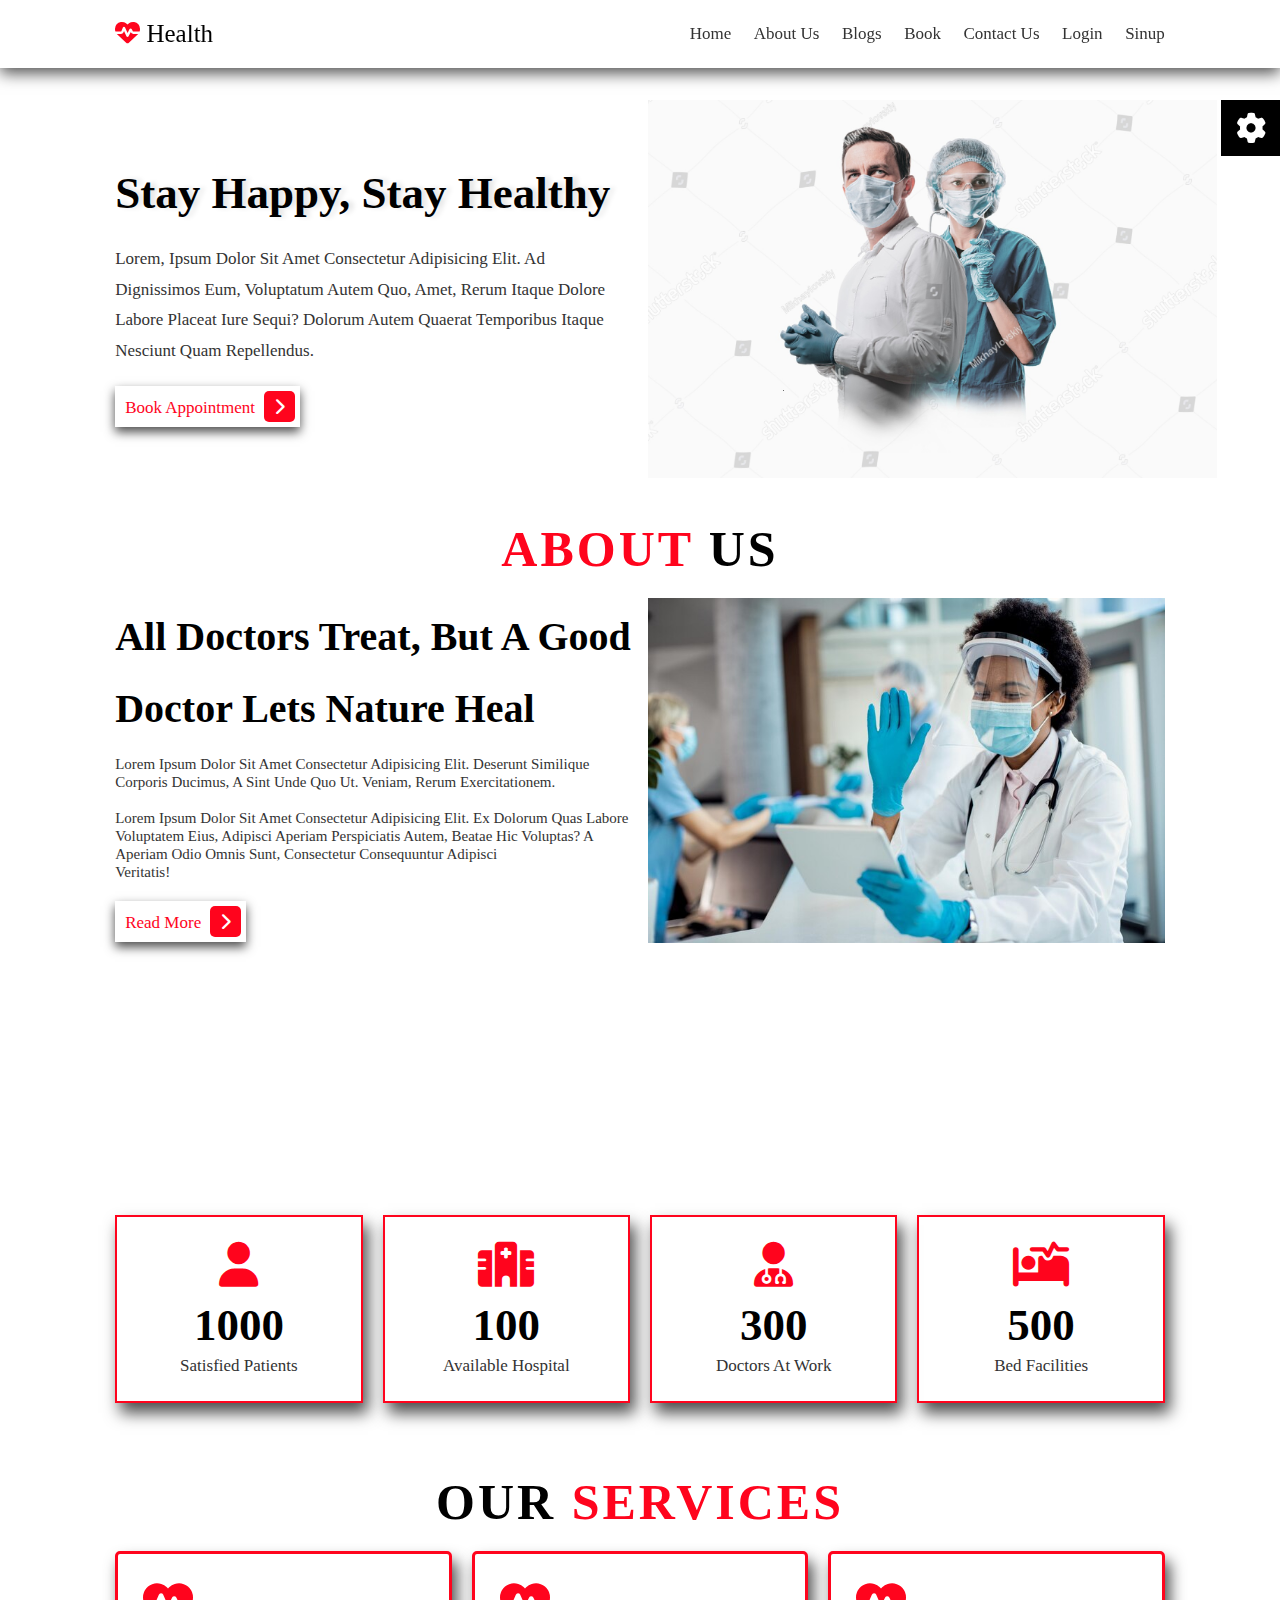
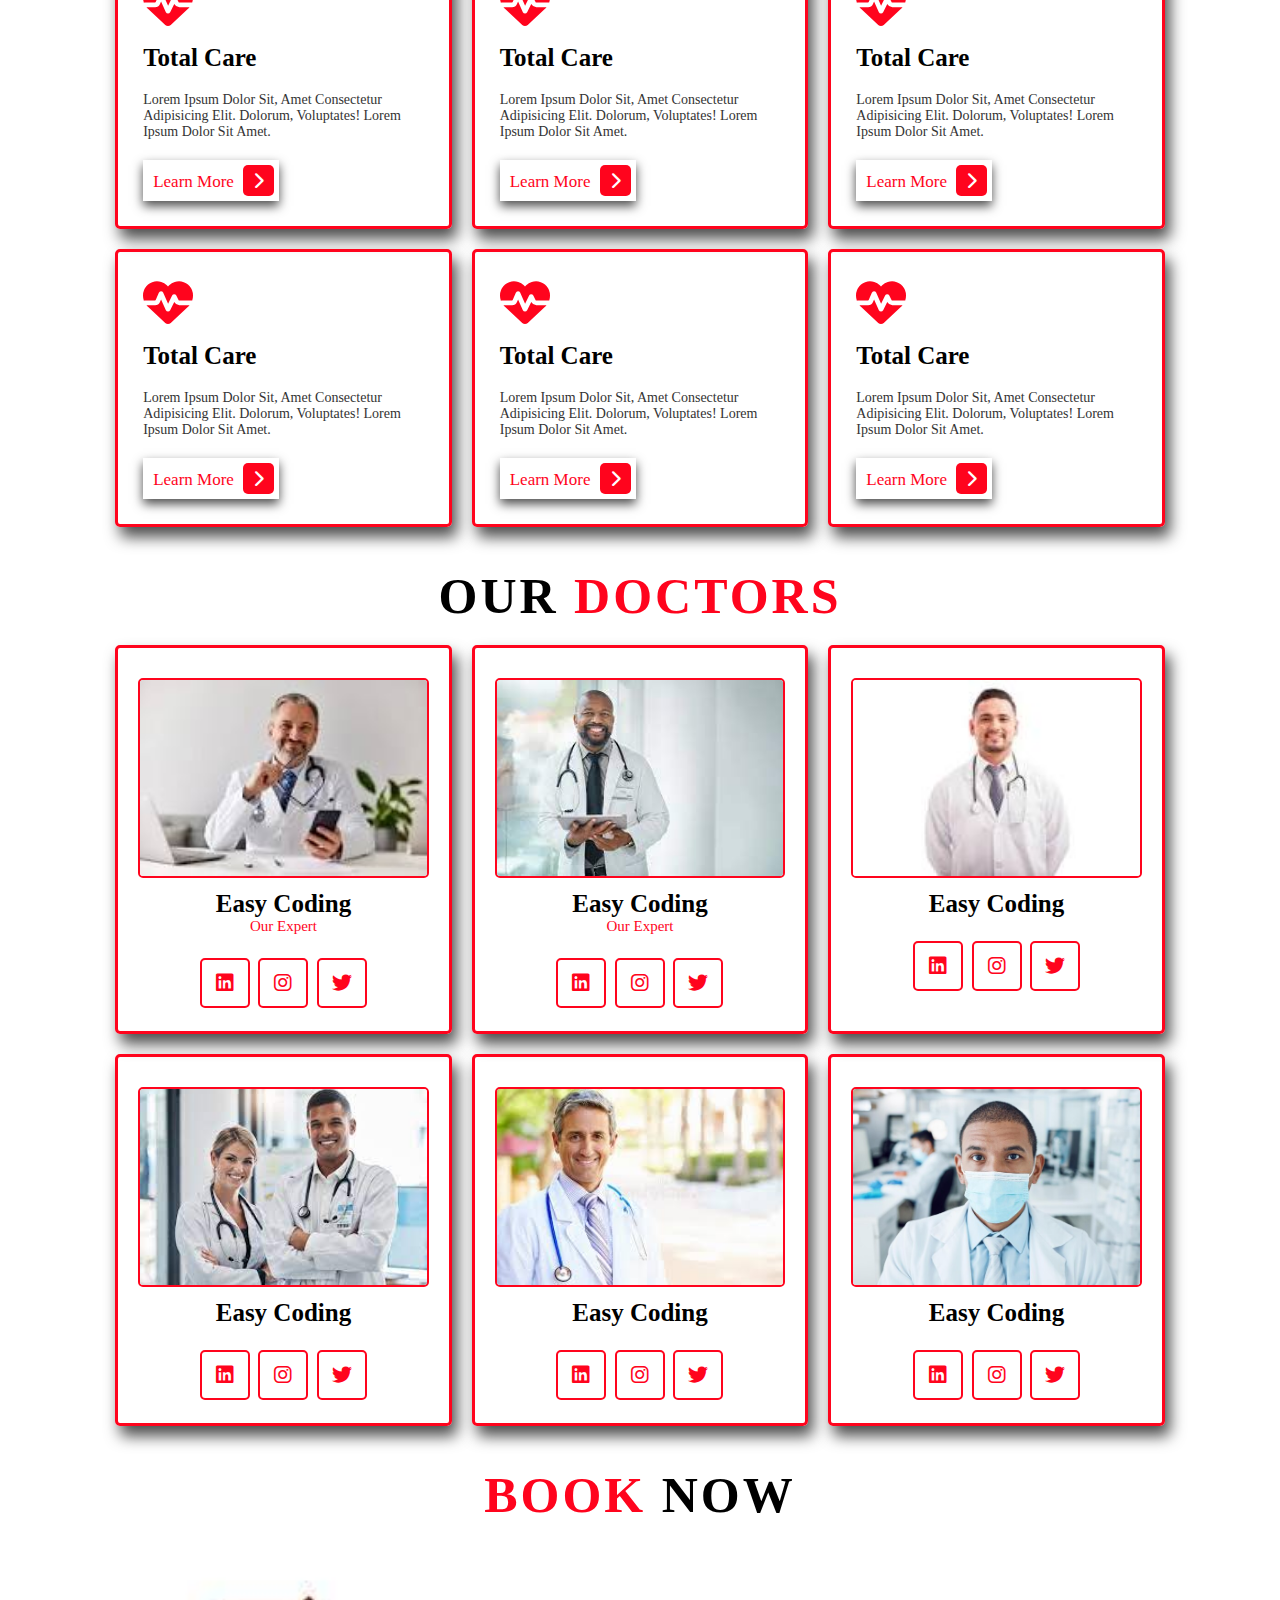
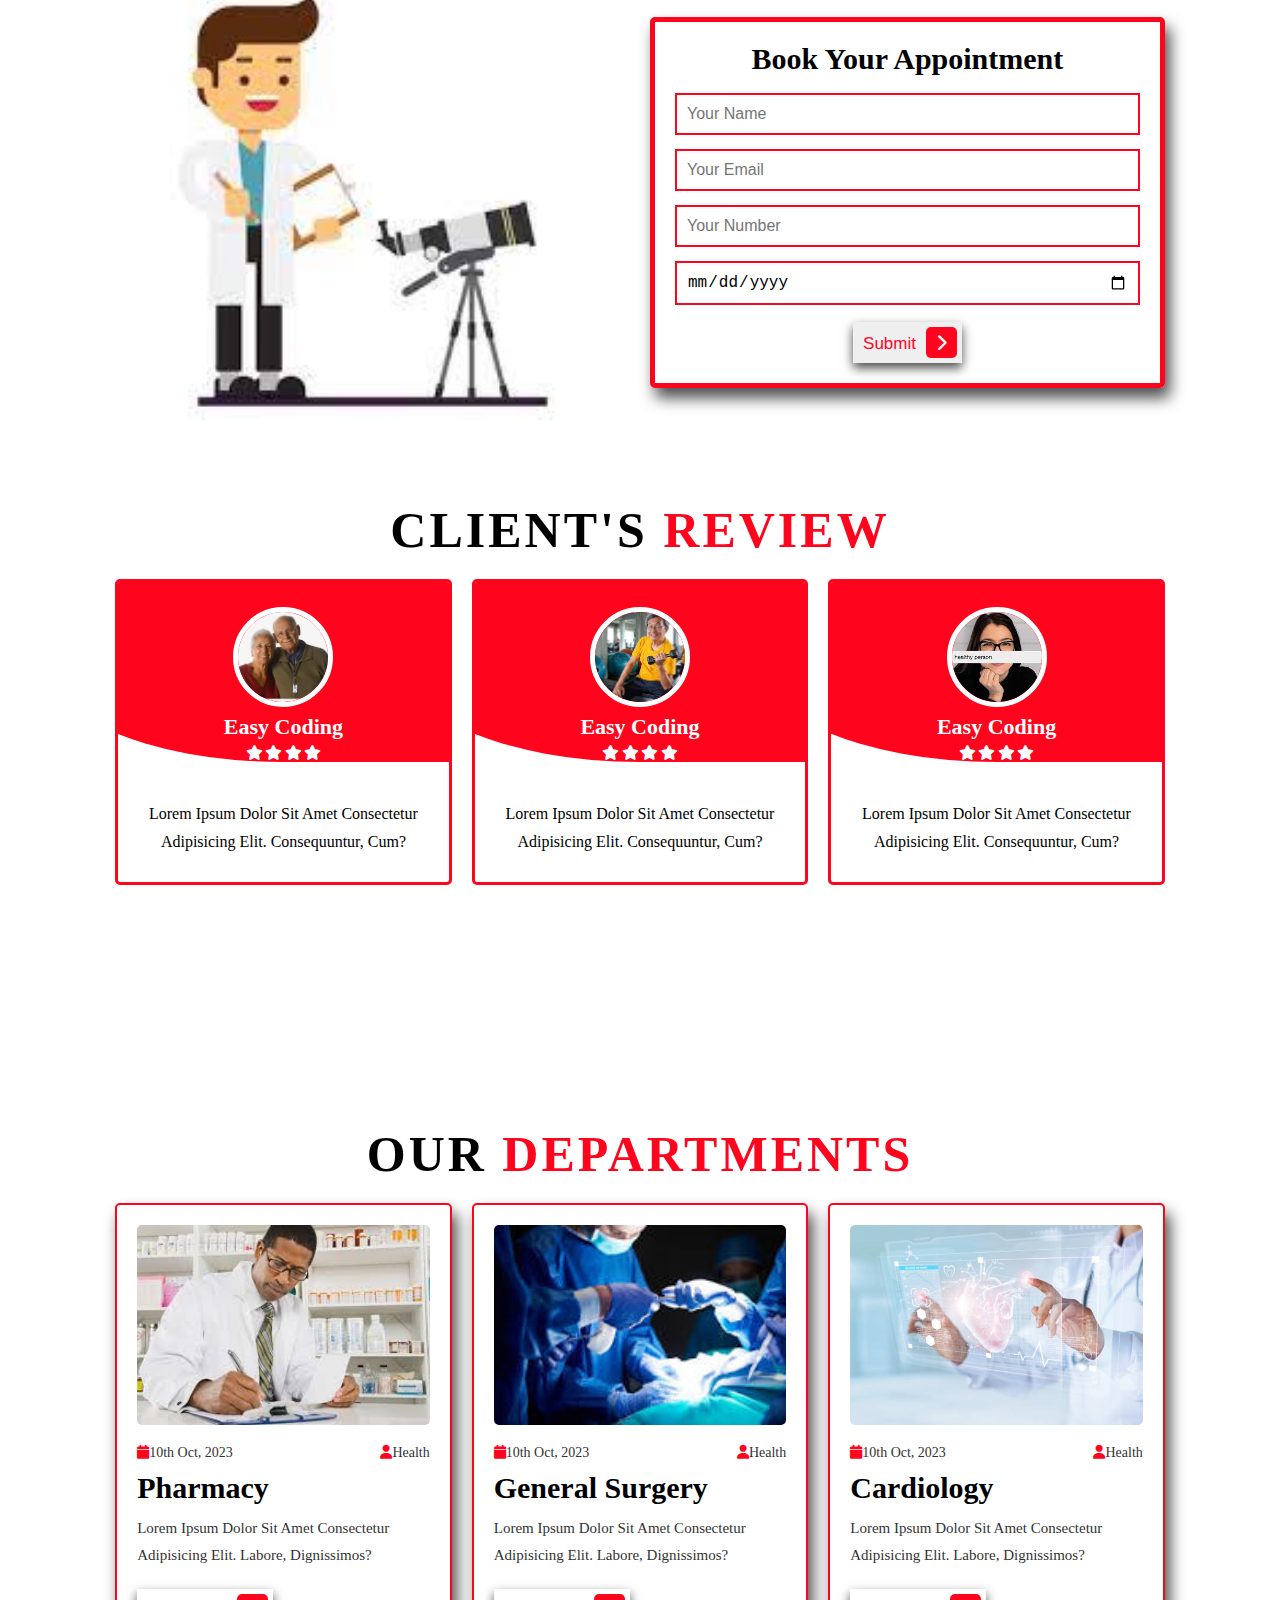
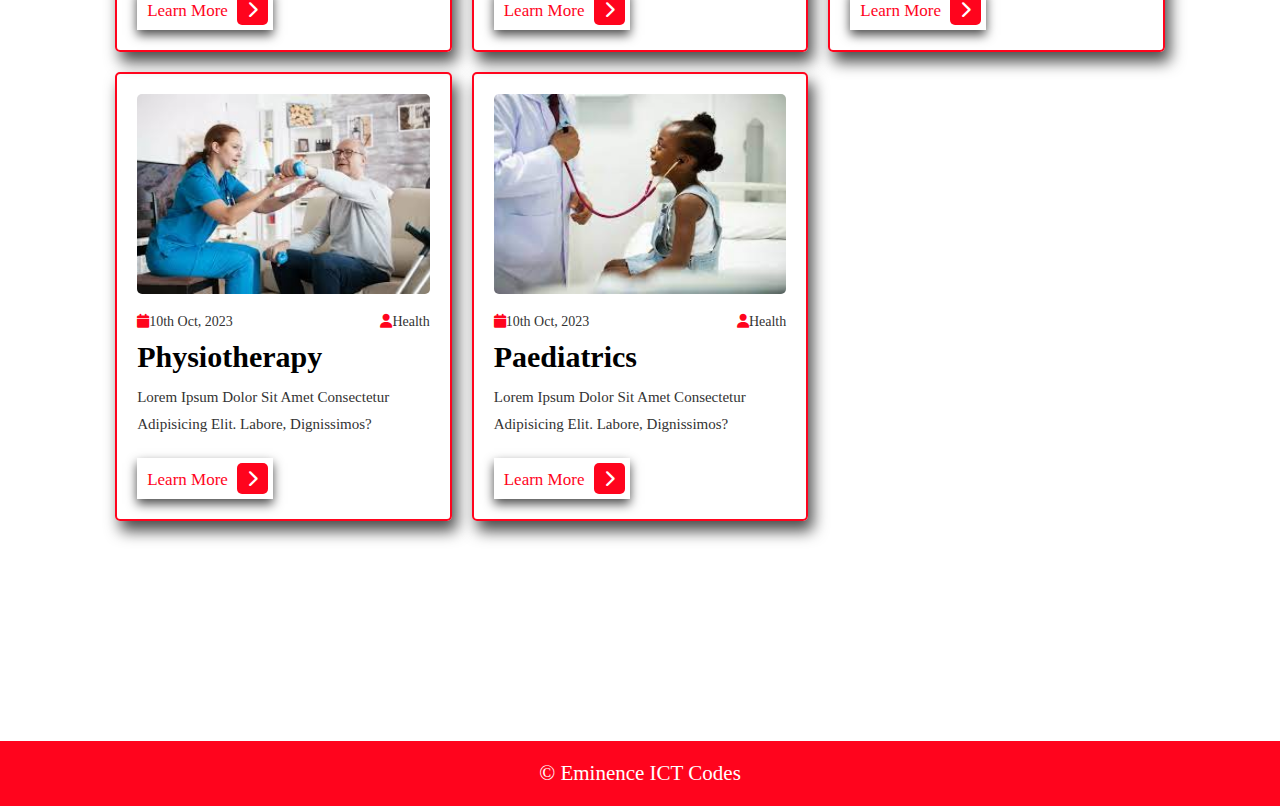
<file: index.html>
<!DOCTYPE html>
<html lang="en">
<head>
    <meta charset="UTF-8">
    <meta name="viewport" content="width=device-width, initial-scale=1.0">

    <!--link font awesome-->
    <link rel="stylesheet" href="https://cdnjs.cloudflare.com/ajax/libs/font-awesome/6.4.2/css/all.min.css"/>
    <!--link css-->

    <link rel="stylesheet" href="/style.css">
    <title>HOSPITAL-HEALTH CARE</title>
    
</head>
<body>
    <!--header/navber start-->
    <header class="header">
        <a href="#" class="logo"><i class="fas fa-heartbeat"></i> Health</a>

        <nav  class="navbar" >
            <a href="#Home">Home</a>
            <a href="#About">About Us</a>
             <a href="#Blogs">Blogs</a>
             <a href="#Services">Book</a>
             <a href="#Book">Contact Us</a>
            
            <a href="#Doctors">Login</a>
            
            <a href="#Review">Sinup</a>
           
        </nav>

        <div id="MenuBtn" class="fas fa-bars"></div>
    </header>
    <!---header/navber end-->


    <!--Home section start-->

    <section class="home" id="Home">

        <div class="content">
            <h3>Stay Happy, Stay Healthy</h3>
            <p>Lorem, ipsum dolor sit amet consectetur adipisicing elit. Ad dignissimos eum, voluptatum autem quo, amet, rerum itaque dolore labore placeat iure sequi? Dolorum autem quaerat temporibus itaque nesciunt quam repellendus.</p>
            <a href="#" class="btn">Book Appointment   <span class="fas fa-chevron-right"></span></a>
        </div>

        <div class="img">
            <img src="images/front desk2.jpg" alt="">
        </div>

    </section>

    <!--Home section ends-->
    <!--About us section starts-->
    <section class="about" id="About">
        <h1 class="heading"><span>About </span>Us</h1>

        <div class="row">

            <div class="content">
                <h3>All Doctors Treat, But A Good Doctor Lets Nature Heal</h3>

                <p>Lorem ipsum dolor sit amet consectetur adipisicing elit. Deserunt similique corporis ducimus, a sint unde quo ut. Veniam, rerum exercitationem. <br> <br> Lorem ipsum dolor sit amet consectetur adipisicing elit. Ex dolorum quas labore voluptatem eius, adipisci aperiam perspiciatis autem, beatae hic voluptas? A aperiam odio omnis sunt, consectetur consequuntur adipisci <br> veritatis!</p>

                <a href="#" class="btn">Read More <span class="fas fa-chevron-right"></span></a>
            </div>

            <div class="img">
                <img src="images/about3.jpg" alt="">
            </div>
        </div>
    </section>
    <!--About us section ends-->
    <!--icon section start-->
    <section class="iconcontainer">
        <div class="icons">
            <i class="fas fa-user"></i>
            <h3>1000</h3>
            <p>Satisfied Patients</p>
        </div>

             <div class="icons">
            <i class="fas fa-hospital"></i>
            <h3>100</h3>
            <p>Available Hospital</p>
        </div>

             <div class="icons">
            <i class="fas fa-user-md"></i>
            <h3>300</h3>
            <p>Doctors At Work</p>
        </div>

             <div class="icons">
            <i class="fas fa-procedures"></i>
            <h3>500</h3>
            <p>Bed Facilities</p>
        </div>
    </section>
    <!--icon section ends -->

    <!--service center starts-->
    <section id="services" class="services">
        <h1 class="heading">Our <span>services</span></h1>


        <div class="boxcontainer">

            <div class="box">

                <i class="fas fa-heartbeat"></i>
                <h3>Total Care</h3>
                <p>Lorem ipsum dolor sit, amet consectetur adipisicing elit. Dolorum, voluptates! Lorem ipsum dolor sit amet.</p>
                <a href="#" class="btn">Learn More <span class="fas fa-chevron-right"></span></a>
            </div>

             <div class="box">

                <i class="fas fa-heartbeat"></i>
                <h3>Total Care</h3>
                <p>Lorem ipsum dolor sit, amet consectetur adipisicing elit. Dolorum, voluptates! Lorem ipsum dolor sit amet.</p>
                <a href="#" class="btn">Learn More <span class="fas fa-chevron-right"></span></a>
            </div>

             <div class="box">

                <i class="fas fa-heartbeat"></i>
                <h3>Total Care</h3>
                <p>Lorem ipsum dolor sit, amet consectetur adipisicing elit. Dolorum, voluptates! Lorem ipsum dolor sit amet.</p>
                <a href="#" class="btn">Learn More <span class="fas fa-chevron-right"></span></a>
            </div>

             <div class="box">

                <i class="fas fa-heartbeat"></i>
                <h3>Total Care</h3>
                <p>Lorem ipsum dolor sit, amet consectetur adipisicing elit. Dolorum, voluptates! Lorem ipsum dolor sit amet.</p>
                <a href="#" class="btn">Learn More <span class="fas fa-chevron-right"></span></a>
            </div>

             <div class="box">

                <i class="fas fa-heartbeat"></i>
                <h3>Total Care</h3>
                <p>Lorem ipsum dolor sit, amet consectetur adipisicing elit. Dolorum, voluptates! Lorem ipsum dolor sit amet.</p>
                <a href="#" class="btn">Learn More <span class="fas fa-chevron-right"></span></a>
            </div>

             <div class="box">

                <i class="fas fa-heartbeat"></i>
                <h3>Total Care</h3>
                <p>Lorem ipsum dolor sit, amet consectetur adipisicing elit. Dolorum, voluptates! Lorem ipsum dolor sit amet.</p>
                <a href="#" class="btn">Learn More <span class="fas fa-chevron-right"></span></a>
            </div>
        </div>
    </section>
      <!--service center ends-->

      <!--Doctors section starts -->
      <section class="doctors" id="Doctors">
        <h1 class="heading">Our <span>Doctors</span></h1>

        <div class="boxcontainer">

            <div class="box">

                <img src="images/download (2).jpg" alt="">
                <h3>Easy Coding</h3>
                <span>Our Expert</span>
                <div class="icons">
                    <i class="fab fa-linkedin"></i>
                    <i class="fab fa-instagram"></i>
                    <i class="fab fa-twitter"></i>
                </div>
            </div>

              <div class="box">

                <img src="images/download (3).jpg" alt="">
                <h3>Easy Coding</h3>
                <span>Our Expert</span>
                <div class="icons">
                    <i class="fab fa-linkedin"></i>
                    <i class="fab fa-instagram"></i>
                    <i class="fab fa-twitter"></i>
                </div>
            </div>

              <div class="box">

                <img src="images/download.jpg" alt="">
                <h3>Easy Coding</h3>
                <div class="icons">
                    <i class="fab fa-linkedin"></i>
                    <i class="fab fa-instagram"></i>
                    <i class="fab fa-twitter"></i>
                </div>
            </div>

              <div class="box">

                <img src="images/images (6).jpg" alt="">
                <h3>Easy Coding</h3>
                <div class="icons">
                    <i class="fab fa-linkedin"></i>
                    <i class="fab fa-instagram"></i>
                    <i class="fab fa-twitter"></i>
                </div>
            </div>

              <div class="box">

                <img src="images/images (5).jpg" alt="">
                <h3>Easy Coding</h3>
                <div class="icons">
                    <i class="fab fa-linkedin"></i>
                    <i class="fab fa-instagram"></i>
                    <i class="fab fa-twitter"></i>
                </div>
            </div>

              <div class="box">

                <img src="images/portrait-mask-man-laboratory-research-career-with-covid-protection-medical-safety-face-cover-person-researcher-with-compliance-lab-scientist-with-serious-professional_590464-214093.jpg" alt="">
                <h3>Easy Coding</h3>
                <div class="icons">
                    <i class="fab fa-linkedin"></i>
                    <i class="fab fa-instagram"></i>
                    <i class="fab fa-twitter"></i>
                </div>
            </div>
        </div>
      </section>

      <!--- Doctors section ends-->

      <!---Book section start-->

      <section id="Book" class="book">
        <h1 class="heading"><span>Book</span> Now</h1>


        <div class="row">

            <div class="img">
                <img src="images/animation.jpg" alt="">
            </div>


            <form action="">

                <h3>Book Your Appointment</h3>

                <input type="text" required placeholder="Your Name" class="box">
                <input type="email" required placeholder="Your Email" class="box">
                <input type="number" required placeholder="Your Number" class="box">
                <input type="date" required class="box">
                <button class="btn">Submit <span class="fas fa-chevron-right"></span></button>
            </form>
        </div>
      </section>


      <!---Book section end-->



      <!---Review Section starts-->

      <section class="review" id="review">

        <h1 class="heading">Client's <span>Review</span></h1>

        <div class="boxcontainer">

            <div class="box">

                <img src="images/review2.jpg" alt="">

                <h3>Easy Coding</h3>
                <div class="star">
                    <i class="fas fa-star"></i>
                     <i class="fas fa-star"></i>
                      <i class="fas fa-star"></i>
                       <i class="fas fa-star"></i>
                </div>

                <p>Lorem ipsum dolor sit amet consectetur adipisicing elit. Consequuntur, cum?</p>
            </div>

             <div class="box">

                <img src="images/review3.jpg" alt="">

                <h3>Easy Coding</h3>
                <div class="star">
                    <i class="fas fa-star"></i>
                     <i class="fas fa-star"></i>
                      <i class="fas fa-star"></i>
                       <i class="fas fa-star"></i>
                </div>

                <p>Lorem ipsum dolor sit amet consectetur adipisicing elit. Consequuntur, cum?</p>
            </div>

             <div class="box">

                <img src="images/download (4).jpg" alt="">

                <h3>Easy Coding</h3>
                <div class="star">
                    <i class="fas fa-star"></i>
                     <i class="fas fa-star"></i>
                      <i class="fas fa-star"></i>
                       <i class="fas fa-star"></i>
                </div>

                <p>Lorem ipsum dolor sit amet consectetur adipisicing elit. Consequuntur, cum?</p>
            </div>
        </div>

      </section>

      <!---Review section ends-->

      <!--blog section start -->

      <section class="blogs " id="Blog">

        <div class="con">

        

          <h1 class="heading">OUR <span>DEPARTMENTS</span></h1>
        <div class="boxcontainer">

           

            <div class="box">

                <div class="image">

                    <img src="images/pharm.jpg" alt="">
                </div>

                <div class="content">
                    <div class="icon">

                        <a href="#"> <i class="fas fa-calendar"></i>10th
                             oct, 2023</a>
                             <a href="#"><i class="fas fa-user"></i>Health</a>

                    </div>
                    <h3>Pharmacy</h3>
                    <p>Lorem ipsum dolor sit amet consectetur
                         adipisicing elit. Labore, dignissimos?</p>
                         <a href="#" class="btn">learn more <span class="fas fa-chevron-right"></span></a>
                </div>
            </div>

             <div class="box">

                <div class="image">

                    <img src="images/general.jpg" alt="">
                </div>

                <div class="content">
                    <div class="icon">

                        <a href="#"> <i class="fas fa-calendar"></i>10th
                             oct, 2023</a>
                             <a href="#"><i class="fas fa-user"></i>Health</a>

                    </div>
                    <h3> General Surgery</h3>
                    <p>Lorem ipsum dolor sit amet consectetur
                         adipisicing elit. Labore, dignissimos?</p>
                         <a href="#" class="btn">learn more <span class="fas fa-chevron-right"></span></a>
                </div>
            </div>

             <div class="box">

                <div class="image">

                    <img src="images/cardiology 2.jpg" alt="">
                </div>

                <div class="content">
                    <div class="icon">

                        <a href="#"> <i class="fas fa-calendar"></i>10th
                             oct, 2023</a>
                             <a href="#"><i class="fas fa-user"></i>Health</a>

                    </div>
                    <h3>Cardiology</h3>
                    <p>Lorem ipsum dolor sit amet consectetur
                         adipisicing elit. Labore, dignissimos?</p>
                         <a href="#" class="btn">learn more <span class="fas fa-chevron-right"></span></a>
                </div>
            </div>

             <div class="box">

                <div class="image">

                    <img src="images/physiotherapy.jpg" alt="">
                </div>

                <div class="content">
                    <div class="icon">

                        <a href="#"> <i class="fas fa-calendar"></i>10th
                             oct, 2023</a>
                             <a href="#"><i class="fas fa-user"></i>Health</a>

                    </div>
                    <h3>Physiotherapy</h3>
                    <p>Lorem ipsum dolor sit amet consectetur
                         adipisicing elit. Labore, dignissimos?</p>
                         <a href="#" class="btn">learn more <span class="fas fa-chevron-right"></span></a>
                </div>
            </div>

             <div class="box">

                <div class="image">

                    <img src="images/ped.jpg" alt="">
                </div>

                <div class="content">
                    <div class="icon">

                        <a href="#"> <i class="fas fa-calendar"></i>10th
                             oct, 2023</a>
                             <a href="#"><i class="fas fa-user"></i>Health</a>

                    </div>
                    <h3>Paediatrics</h3>
                    <p>Lorem ipsum dolor sit amet consectetur
                         adipisicing elit. Labore, dignissimos?</p>
                         <a href="#" class="btn">learn more <span class="fas fa-chevron-right"></span></a>
                </div>
            </div>
        </div>
        </div>
      </section>

      

      <!--blog section end-->

      <!--footer start-->
      <footer>
        <a href="" id="">&copy; Eminence ICT Codes</a>
      </footer>


      <!---theme toggle start-->
      <div class="themetoggle" id="ThemeToggle">

        <div class="toggleBtn" id="ToggleBtn">
            <i class="fas fa-cog"></i>
        </div>

        <h3>Choose Color</h3>
        <div class="buttons">

            <div class="themeBtn" style="background: #0011ff;"></div>
             <div class="themeBtn" style="background: #ff041d;"></div>
              <div class="themeBtn" style="background: #2bff00;"></div>
               <div class="themeBtn" style="background: #fc00dbe6;"></div>
                <div class="themeBtn" style="background: #cb5805;"></div>
                 <div class="themeBtn" style="background: #fbff00;"></div>
        </div>
      </div>



    <script src="/script.js"></script>
</body>
</html>
</file>
<file: style.css>
@import url('https://fonts.googleapis.com/css2?family=Berkshire+Swash&family=Poppins:ital,wght@0,300;0,400;0,500;0,600;0,700;0,800;1,800&family=Roboto:wght@500&display=swap');




:root{
    --main:#ff041d;
}

* {
    margin: 0;
    padding: 0;
    box-sizing: border-box;
    font-family:"Besley"  serif;
    outline: none;
    border: none;
    transition: 0.2s all linear;
    text-decoration: none;
    text-transform: capitalize;
    
    
}

*::selection{
    background: var(--main);
    color: #000;

}

html{
    font-size: 62.5%;
    overflow-x: hidden;
    scroll-behavior: smooth;
    scroll-padding-top: 7rem;
}

section{
    padding: 2rem 9%;
}

html::-webkit-scrollbar{
    width: 10px;
}

html::-webkit-scrollbar-thumb{
    background: var(--main);
}

html::-webkit-scrollbar-track{
    background: #000;
}

.btn{
    display: inline-block;
    box-shadow: 0 0.5rem 1rem rgba(0, 0, 0, 0.7);
    margin-top: 1rem;
    padding: 0.5rem;
    padding-left: 1rem;
    font-size: 1.7rem;
    color: var(--main);
}

.btn span{
    background: var(--main);
    color: #fff;
    margin-left: 0.5rem;
    padding: 0.7rem 1rem;
    border-radius: 0.5rem;
}

.btn:hover{
    background: var(--main);
    color: #fff;
}

.btn:hover span{
    color: var(--main);
    background: #fff;
    margin-left: 1rem;
}

/*header start*/
.header{
    position: fixed;
    top: 0;
    left: 0;
    right: 0;
    z-index: 100000;
    padding: 2rem 9%;
    display: flex;
    justify-content: space-between;
    align-items: center;
    box-shadow: 0 0.5rem 1.5rem rgba(0, 0, 0, 0.7);
    background: #fff;

}

.header .logo{
    font-size: 2.5rem;
    color: #000;
}

.header .logo i{
    color: var(--main);
}



.header .navbar a {
    color: #333;
    margin-left: 2rem;
    font-size: 1.7rem;

}

.header .navbar a:hover{
    color: var(--main);
}

#MenuBtn{
    background: #ccc;
    font-size: 2.5rem;
    cursor: pointer;
    color: var(--main);
    padding: 1rem 1.5rem;
    border-radius: 0.6rem;
    display: none;
}
/*header end*/

/* home section start*/
/*home section ends*/

/*---home section start*/
.home{
    display: flex;
    flex-wrap: wrap;
    align-items: center;
    gap: 1.5rem;
    padding-top: 10rem;

}

.home .img, .home .content{
    flex: 1 1 45rem;

}

.home .img img{
    width: 110%;
}

.home .content h3{
    font-size: 4.5rem;
    line-height: 1.8;
    text-shadow: 0.5rem 0 0.5rem rgba(0, 0, 0, 0.1);
}

.home .content p{
    font-size: 1.7rem;
    color: #333;
    padding: 1rem 0;
    line-height: 1.8;
}
/*home section end*/

/*--About us section starts*/
.heading{
    text-align: center;
    padding-bottom: 2rem;
    font-size: 5rem;
    letter-spacing: 0.3rem;
    text-transform: uppercase;
}

.heading span{
    color: var(--main);
    text-transform: uppercase;
}

.about .row{
    display: flex;
    align-items: center;
    flex-wrap: wrap;
    gap: 1.5rem;
    margin-bottom: 200px;
    

}

.about .row .img,
.about .row .content{
    flex: 1 1 45rem;

}

.about .row .content h3{
    font-size: 4rem;
    line-height: 1.8;
    font-weight: 800;
}

.about .row .content p{
    padding: 1rem 0;
    color: #333;
    font-size: 1.5rem;
    line-height: 1.8rem;
}

.about .row .img img{
    width: 100%;
}

/*----About us section ends*/

/*---icon section starts */


.iconcontainer{
    display: grid;
    grid-template-columns: repeat(auto-fit, minmax(20rem, 1fr));
    gap: 2rem;
    padding-top: 5rem;
    padding-bottom: 5rem;
}

.iconcontainer .icons{
    box-shadow: 0.5rem 1rem 1.5rem rgba(0, 0, 0, 0.7);
    border: 0.2rem solid var(--main);
    border-radius: o.5rem;
    text-align: center;
    padding: 2.5rem;
}

.iconcontainer .icons:hover{
    transform: scale(1.09);
    cursor: pointer;
}

.iconcontainer .icons i{
    color: var(--main);
    padding-bottom: 0.7rem;
    font-size: 4.5rem;
}

.iconcontainer .icons:hover i{
    transform:scale(1.8) ;
}

.iconcontainer .icons h3{
    font-size: 4.5rem;
    padding: 0.5rem 0;
}

.iconcontainer .icons p{
    font-size: 1.7rem;
    color: #333;
}
/*---icon section ends---*/

/*---service center starts*/


.services .boxcontainer, 
.review .boxcontainer{
    display: grid;
    grid-template-columns: repeat(auto-fit, minmax(27rem, 1fr));
    gap: 2rem;
}

.services .boxcontainer .box{
    border-radius: 0.5rem;
    box-shadow: 0.5rem 1rem 1.5rem rgba(0, 0, 0, 0.7);
    border: 0.3rem solid var(--main);
    padding: 2.5rem;
}

.services .boxcontainer .box:hover{
    transform: scale(1.07);
    cursor: pointer;
}

.services .boxcontainer .box i{
    color: var(--main);
    padding-bottom: 0.5rem;
    font-size: 5rem;
}

.services .boxcontainer .box i:hover{
    transform: scale(1.5);
}
.services .boxcontainer .box h3{
    font-size: 2.5rem;
    padding: 1rem 0;
}

.services .boxcontainer .box p{
    font-size: 1.4rem;
    padding: 1rem 0;
    color: #333;

}
/*--- service center ends*/

/*-----doctors section starts */



.doctors .boxcontainer{
    display: grid;
    grid-template-columns: repeat(auto-fit, minmax(27rem, 1fr));
    gap: 2rem;
}

.doctors .boxcontainer .box{
    border-radius: 0.5rem;
    text-align: center;
    border: 0.3rem solid var(--main);
    box-shadow: 0.5rem 1rem 1.5rem rgba(0, 0, 0, 0.7);
    padding: 2rem;

}

.doctors .boxcontainer .box:hover{
    transform: scale(1.03);
}


.doctors img{
    border: 0.2rem solid var(--main);
    border-radius: 0.5rem;
    height: 20rem;
    width: 100%;
    margin-top: 1rem;
    object-fit: cover;
    margin-bottom: 1rem;
}

.doctors .boxcontainer .box:hover img{
    transform: scale(1.08);
}



.doctors .boxcontainer .box h3{
    font-size: 2.5rem;
}

.doctors .box span{
    color: var(--main);
    font-size: 1.5rem;


}

.doctors .boxcontainer .box .icons{
    padding-top: 2rem;
}

.doctors .boxcontainer .box .icons i{
    font-size: 2rem;
    line-height: 4.5rem;
    height: 5rem;
    width: 5rem;
    color: var(--main);
    border: 0.2rem solid var(--main);
    border-radius: 0.5rem;
    margin: 0.3rem;
    cursor: pointer;
}

.doctors .boxcontainer .box .icons i:hover{
    background: var(--main);
    color: #fff;

}
/*---doctors section ends---*/

/*-----Book section start --*/
 

 .book .row{
    display: flex;
    flex-wrap: wrap;
    gap: 2rem;
    align-items: center;
 }

 .book .row .img{
    flex: 1 1 45rem;
 }

 .book .row .img img{
    width: 100%;
 }

 .book .row form{
    flex: 1 1 45rem;
    border: 0.5rem solid var(--main);
    box-shadow: 0.5rem 1rem 1.5rem rgba(0, 0, 0, 0.7);
    padding: 2rem;
    text-align: center;
    border-radius: 0.5rem;
 }
 .book form h3{
    font-size: 3rem;
    padding-bottom: 1rem;
 }

 .book form .box{
    width: 100%;
    margin: 0.7rem 0;
    text-transform: none;
    padding: 1rem;
    font-size: 1.6rem;
    border: 0.2rem solid var(--main);
 }

 .book .btn{
    cursor: pointer;
 }
/*---- Book section end--*/

/*----Review section starts---*/
.review{
    margin-bottom: 200px;

 
}

.review .boxcontainer .box{
    box-shadow: 0.5rem 1rem 1.5rem rgba
    (0, 0, 0, 0.7);
    border: 0.3rem solid var(--main);
    border-radius: 0.5rem;
    padding: 2.5rem;
    text-align: center;
    overflow: hidden;
    z-index: 0;
    position: relative;
}

.review .boxcontainer .box::before{
    content: "";
    position: absolute;
    left: 50%;
    top: -4rem;
    transform: translateX(-50%);
    background: var(--main);
    height: 22rem;
    width: 150%;
    border-bottom-left-radius: 50%;
    border-top-right-radius: 50%;
    z-index: -1;
}



.review .boxcontainer img{
    height: 10rem;
    width: 10rem;
    border-radius: 50%;
    border: 0.5rem solid #fff;
    object-fit: cover;

}

.review .boxcontainer .box h3{
    font-size: 2.2rem;
    padding: 0.5rem 0;
    color: #fff;

}

.review .boxcontainer .box i{
    font-size: 1.5rem;
    color: #fff;
}

.review .boxcontainer .box p{
    font-size: 1.6rem;
    padding-top: 4rem;
    line-height: 1.8;
}




/*---Review Section ends---*/


/*---blog section start--*/

.blogs{
    margin-bottom: 200px;
}



.blogs .boxcontainer {
    display: grid;
    grid-template-columns: repeat(auto-fit, minmax(30rem, 1fr));
    grid-template-rows: repeat(auto-fit, minmax(25rem, 1fr));
    gap: 2rem;
 
    
}

.blogs .boxcontainer .box{
    border: 0.2rem solid var(--main);
    box-shadow: 0.5rem 1rem 1.5rem rgba(0, 0, 0, 0.7);
    border-radius: 0.5rem;
    padding: 2rem;

}

.blogs .boxcontainer .box .image{
    height: 20rem;
    overflow: hidden;
    border-radius: 0.5rem;
}

.blogs .boxcontainer .box .image img{
    height: 100%;
    width: 100%;
    object-fit: cover;
}

.blogs .boxcontainer .box:hover 
.image img{
    transform: scale(1.2);
}

.blogs .boxcontainer .box .content{
    padding-top: 1rem;
}

.blogs .boxcontainer .box .content .icon{
    padding: 1rem 0;
    display: flex;
    align-items: center;
    justify-content: space-between;
}

.blogs .boxcontainer .box .content .icon a{
    font-size: 1.4rem;
    color: #333;
}

.blogs .boxcontainer .box .content .icon a:hover{
    color: var(--main);
}


.blogs .boxcontainer .box .content .icon a i{
    color: var(--main);

}

.blogs .boxcontainer .box .content h3{
    color: #000;
    font-size: 3rem;
}

.blogs .boxcontainer .box .content p{
    color: #333;
    font-size: 1.5rem;
    line-height: 1.8;
    padding: 1rem 0;
}



/*---blog section end----*/

/*----footer start---*/

footer{
    background-color: var(--main);
    padding: 2rem;
    text-align: center;
}

footer a{
    color: #fff;
    font-size: 2.1rem;
}
 /*--TOGGLE START--*/
 .themetoggle{
    position: fixed;
    top: 10rem;
    right: -20rem;
    background: #000;
    text-align: center;
    width: 20rem;
    z-index: 1000;
 }

 .themetoggle.active{
    right: 0;
 }

 .themetoggle h3{
    color: #fff;
    font-size: 2rem;
    padding: 1rem 0;
 }

 .themetoggle .buttons{
    display: flex;
    justify-content: center;
    flex-wrap: wrap;
    gap: 1rem;
    padding: 1rem;
 }

 .themetoggle .themeBtn{
    height: 5rem;
    width: 5rem;
    cursor: pointer;
    border-radius: 50%;
 }

 .themetoggle .toggleBtn{
    position: absolute;
    top: 0;
    left: -5.9rem;
    padding: 1.3rem 1.5rem;
    background: #000;
    cursor: pointer;
 }

 .themetoggle .toggleBtn i{
    color: #fff;
    font-size: 3rem;
    animation: spin 1.5s linear infinite;
 }

 @keyframes spin{
    0%{
        transform: rotate(360deg);
    }
 }


/* media quary*/

@media(max-width:991px) {
    html{
        font-size: 55%;
    }
    header{
        padding: 2rem;
    }
}

@media(max-width:768px){
    #MenuBtn {
        display: initial;
    }
    .header .navbar{
        position: absolute;
        top: 115%;
        left: 2rem;
        border-radius: 0.5rem;
        box-shadow: 0 0.5rem 1rem rgba(0, 0, 0, 0.7);
        border: 0.2rem solid #000;
        background: #fff;
        transform: scale(0);
        transform-origin: top right;
        opacity: 0;
        width: 30rem;

    }

    .header .navbar.active{
        opacity: 1;
        transform: scale(1);
        transition: 0.2s ease;
    }

    .header .navbar a {
        display: block;
        margin: 2.5rem;
        font-size: 2rem;
    }
}

@media(max-width:450px) {
    html{
        font-size: 50%;
    }
}
</file>
